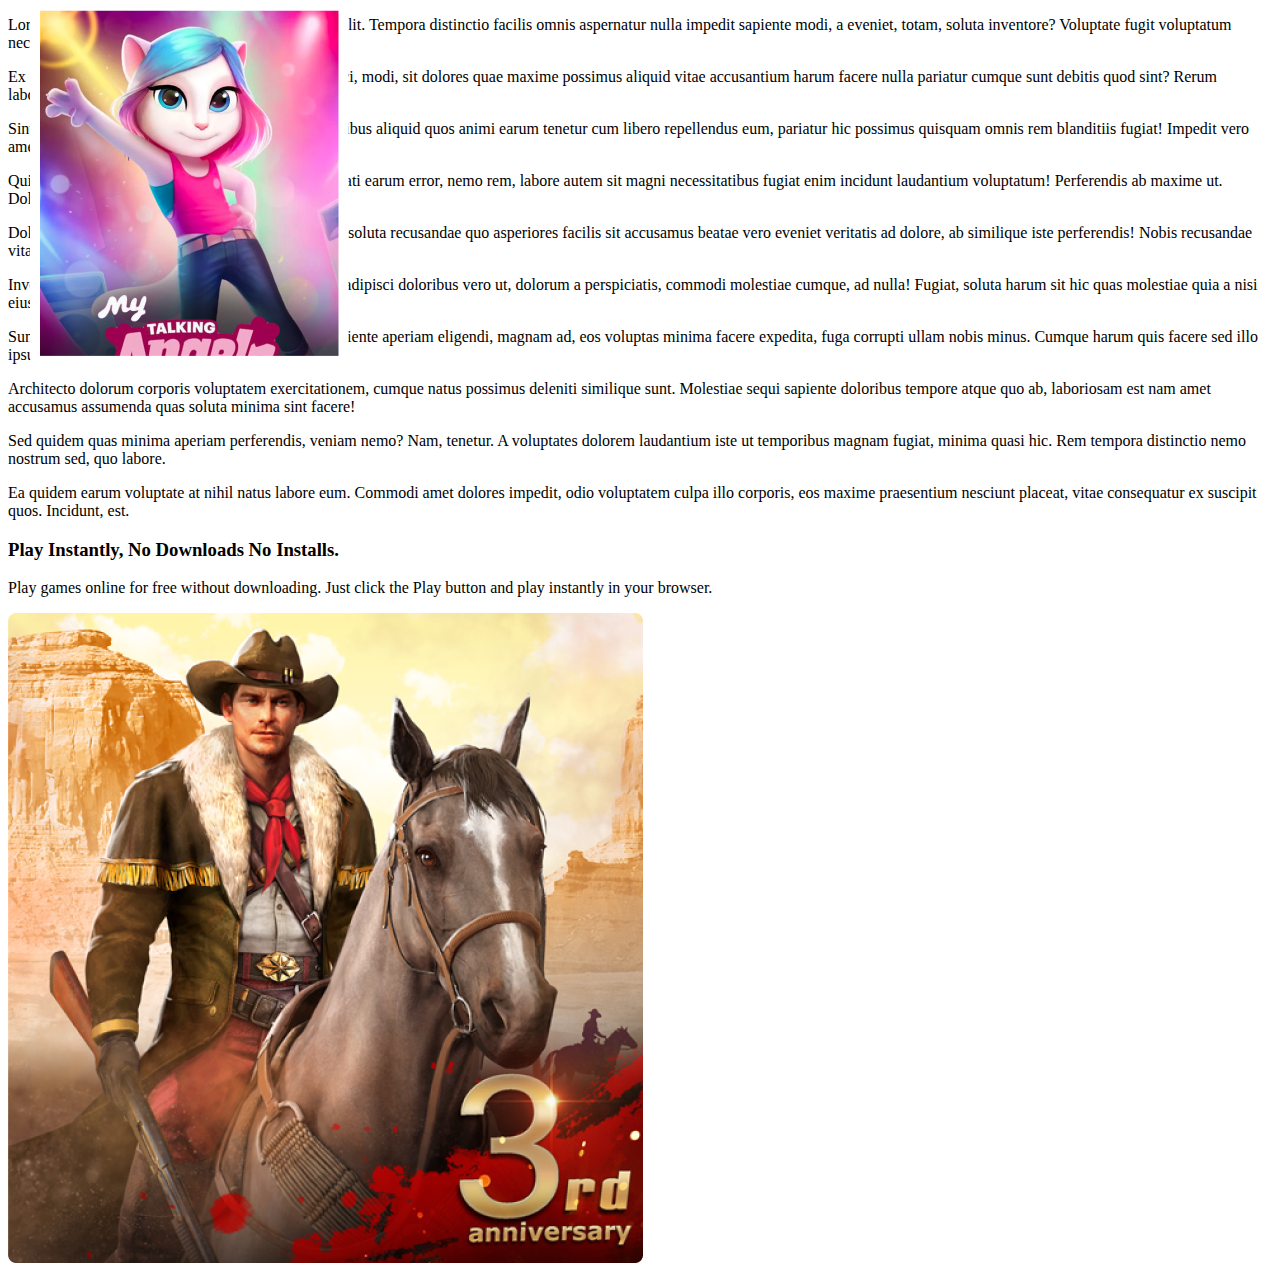
<file: practic.htm>
<!DOCTYPE html>
<html lang="en">
<head>
    <meta charset="UTF-8">
    <meta name="viewport" content="width=device-width, initial-scale=1.0">
    <title>Document</title>
    <style>
.play-right{
  position: relative;
}
.main-pic{
    position: relative;
    top:0;
    left: 0;
}
.sub-pic{
    position:absolute;
    top:0px;
    left: 30px;
}
    </style>
</head>
<body>
     <div>
      <p>Lorem ipsum dolor sit amet consectetur adipisicing elit. Tempora distinctio facilis omnis aspernatur nulla impedit sapiente modi, a eveniet, totam, soluta inventore? Voluptate fugit voluptatum necessitatibus error eius quidem explicabo.</p>
      <p>Ex molestiae culpa saepe id quidem ducimus, adipisci, modi, sit dolores quae maxime possimus aliquid vitae accusantium harum facere nulla pariatur cumque sunt debitis quod sint? Rerum laboriosam eos nostrum?</p>
      <p>Sint aspernatur quidem, sunt similique minima doloribus aliquid quos animi earum tenetur cum libero repellendus eum, pariatur hic possimus quisquam omnis rem blanditiis fugiat! Impedit vero amet doloribus expedita iste!</p>
      <p>Quis, nesciunt et iste voluptate ullam dolores obcaecati earum error, nemo rem, labore autem sit magni necessitatibus fugiat enim incidunt laudantium voluptatum! Perferendis ab maxime ut. Dolores voluptas sed perferendis.</p>
      <p>Dolorum at ex officiis assumenda nihil voluptate aut soluta recusandae quo asperiores facilis sit accusamus beatae vero eveniet veritatis ad dolore, ab similique iste perferendis! Nobis recusandae vitae laudantium similique.</p>
      <p>Inventore nihil numquam impedit illo sapiente amet adipisci doloribus vero ut, dolorum a perspiciatis, commodi molestiae cumque, ad nulla! Fugiat, soluta harum sit hic quas molestiae quia a nisi eius.</p>
      <p>Sunt, animi illum. Reiciendis qui temporibus iste sapiente aperiam eligendi, magnam ad, eos voluptas minima facere expedita, fuga corrupti ullam nobis minus. Cumque harum quis facere sed illo ipsum corrupti.</p>
      <p>Architecto dolorum corporis voluptatem exercitationem, cumque natus possimus deleniti similique sunt. Molestiae sequi sapiente doloribus tempore atque quo ab, laboriosam est nam amet accusamus assumenda quas soluta minima sint facere!</p>
      <p>Sed quidem quas minima aperiam perferendis, veniam nemo? Nam, tenetur. A voluptates dolorem laudantium iste ut temporibus magnam fugiat, minima quasi hic. Rem tempora distinctio nemo nostrum sed, quo labore.</p>
      <p>Ea quidem earum voluptate at nihil natus labore eum. Commodi amet dolores impedit, odio voluptatem culpa illo corporis, eos maxime praesentium nesciunt placeat, vitae consequatur ex suscipit quos. Incidunt, est.</p>
     </div>    
  <section class="play">
    <div class="paly-left">
        <h3 class="play-title">Play Instantly,
            No Downloads
            No Installs.</h3>
        <p class="play-discription">Play games online for free without downloading. Just click the Play button and play instantly in your browser.</p>
    </div>
    <div class="paly-right">
        <img class="main-pic" src="./images/Rectangle 55.png" alt="">
        <img class="sub-pic" src="./images/Rectangle 66.png" alt="">
    </div>
 </section>
</div>
</body>
</html>
</file>
